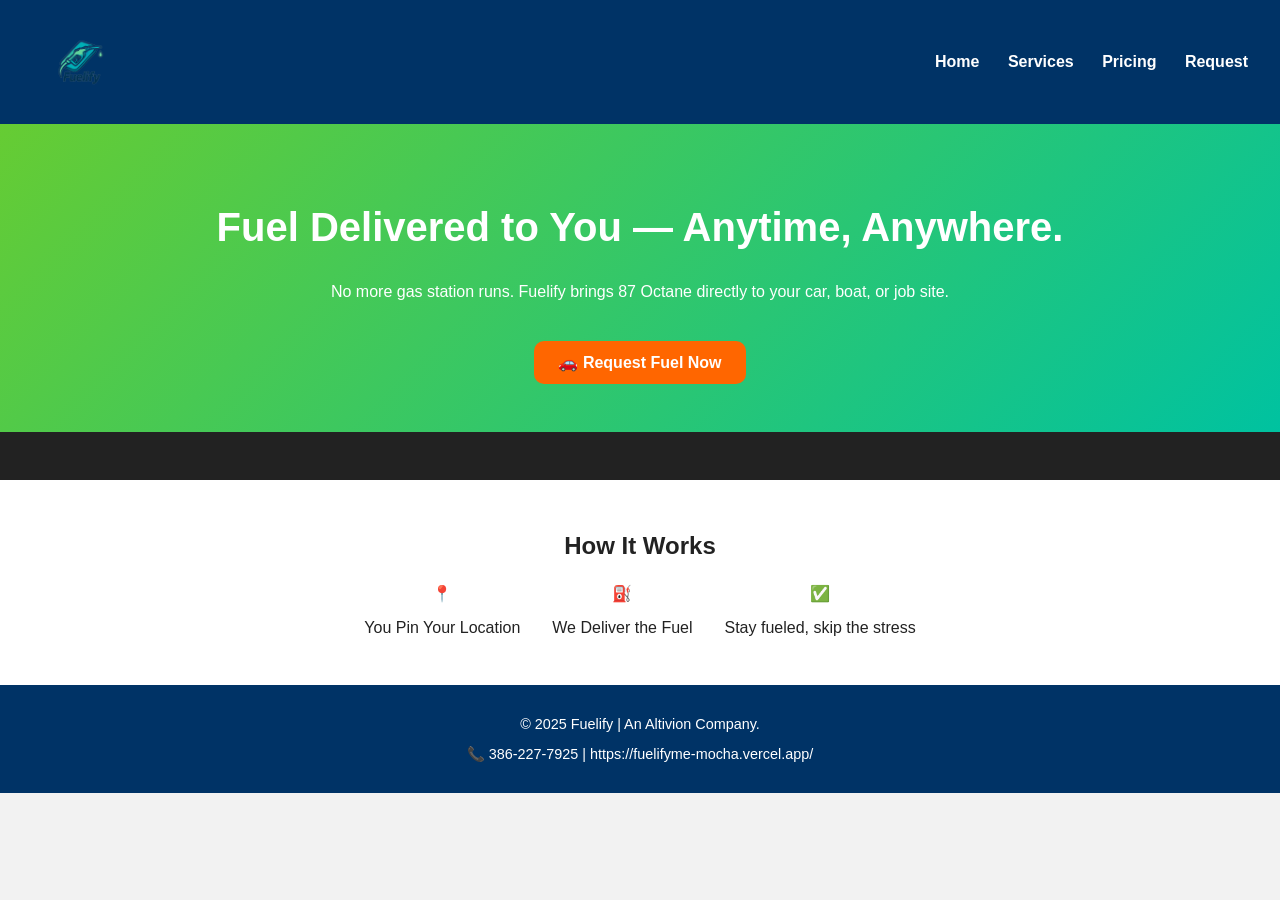
<file: index.html>
<!DOCTYPE html>
<html lang="en">
<head>
  <meta charset="UTF-8" />
  <meta name="viewport" content="width=device-width, initial-scale=1.0" />
  <title>Fuelify – Mobile Fuel Delivery</title>
  <link rel="stylesheet" href="styles.css" />
</head>
<body>
  <header>
    <img src="assets/logo.png" alt="Fuelify Logo" class="logo">
    <nav>
      <a href="index.html">Home</a>
      <a href="services.html">Services</a>
      <a href="pricing.html">Pricing</a>
      <a href="contact.html">Request</a>
    </nav>
  </header>
  <section class="hero">
  <h1>Fuel Delivered to You — Anytime, Anywhere.</h1>
  <p>No more gas station runs. Fuelify brings 87 Octane directly to your car, boat, or job site.</p>
  <a href="contact.html" class="cta">🚗 Request Fuel Now</a>
</section>
 <div class="promo-banner">
  <div class="scroll-text">🚛 MAY SAVINGS: Get $5 off your first delivery with code MAYFUEL5. Offer ends May 31.</div>
</div>

  <section class="how-it-works">
    <h2>How It Works</h2>
    <div class="steps">
      <div><span>📍</span><p>You Pin Your Location</p></div>
      <div><span>⛽</span><p>We Deliver the Fuel</p></div>
      <div><span>✅</span><p>Stay fueled, skip the stress</p></div>
    </div>
  </section>
  <footer>
    <p>© 2025 Fuelify | An Altivion Company.</p>
    <p>📞 386-227-7925 | https://fuelifyme-mocha.vercel.app/</p>
  </footer>
</body>
</html>
</file>
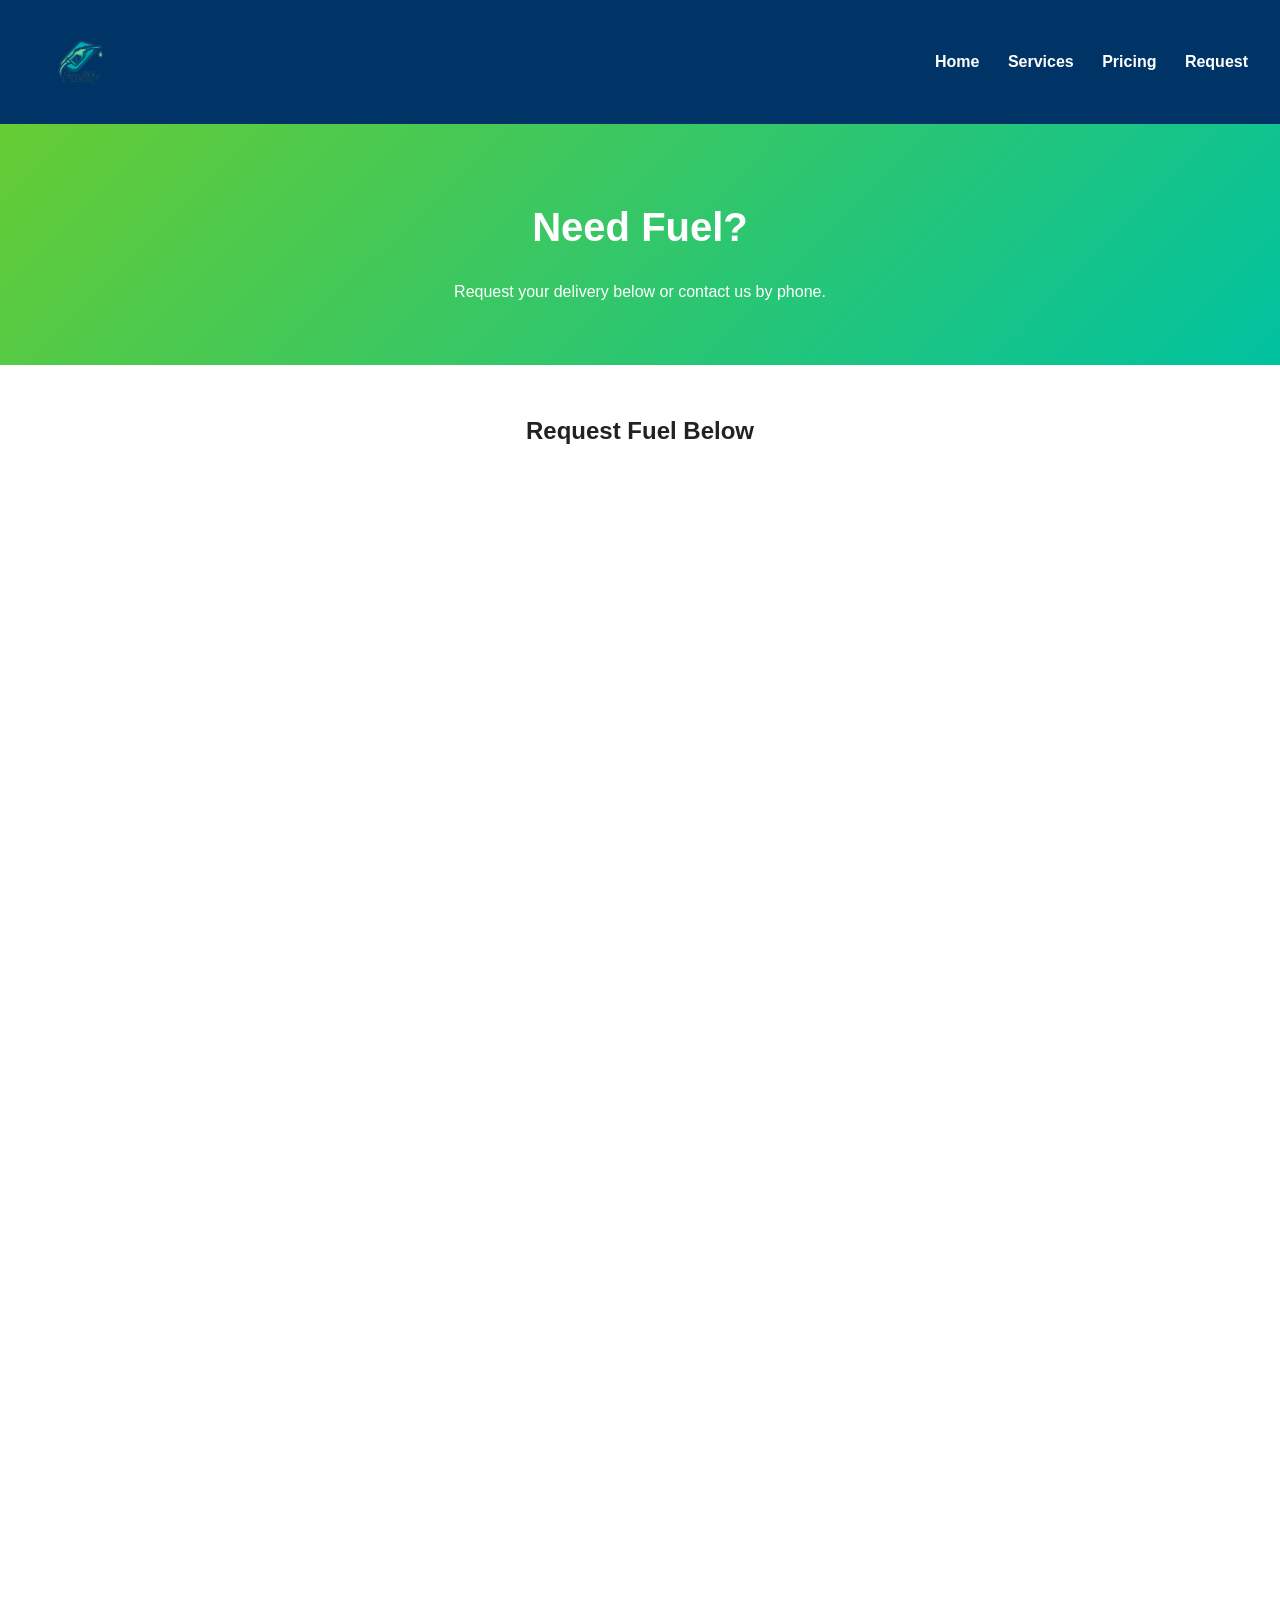
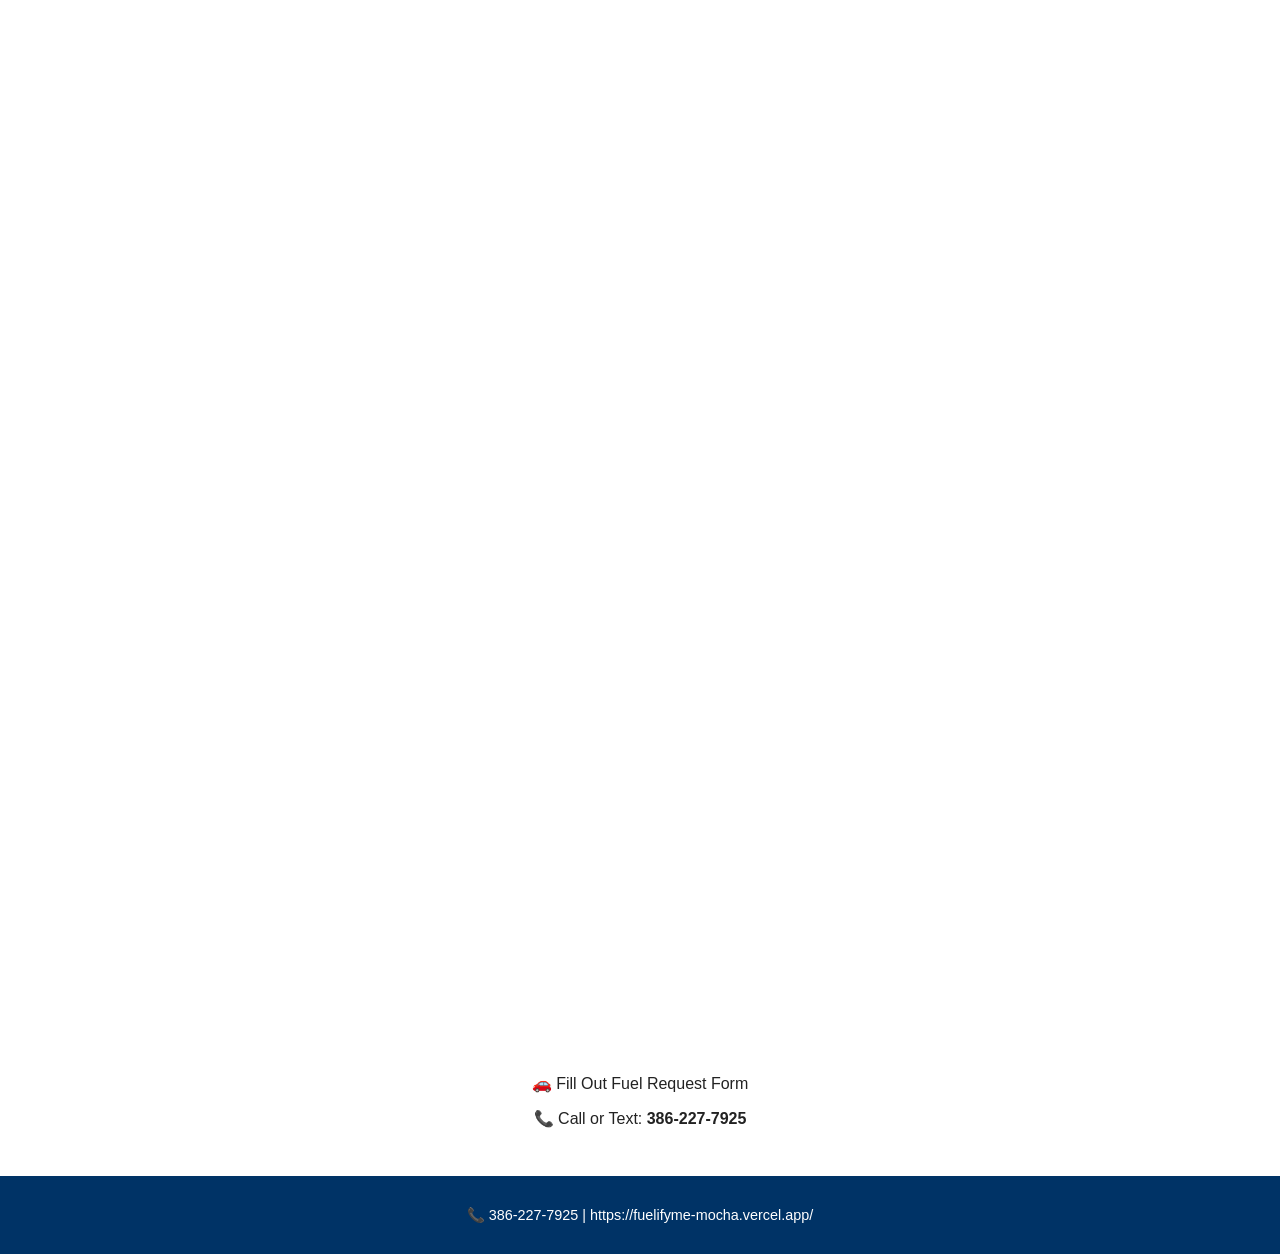
<file: contact.html>
<!DOCTYPE html>
<html lang="en">
<head>
  <meta charset="UTF-8" />
  <meta name="viewport" content="width=device-width, initial-scale=1.0" />
  <title>Fuelify – Request Fuel</title>
  <link rel="stylesheet" href="styles.css" />
</head>
<body>
  <header>
    <img src="assets/logo.png" alt="Fuelify Logo" class="logo">
    <nav>
      <a href="index.html">Home</a>
      <a href="services.html">Services</a>
      <a href="pricing.html">Pricing</a>
      <a href="contact.html">Request</a>
    </nav>
  </header>
  <section class="hero">
    <h1>Need Fuel?</h1>
    <p>Request your delivery below or contact us by phone.</p>
  </section>
  <section class="how-it-works">
    <p><section class="form-section">
  <h2>Request Fuel Below</h2>
  <iframe src="https://docs.google.com/forms/d/e/1FAIpQLSdeYKg0gjrMtNtMF6NvayK4Tng0oVUHDY_ZM8dS_92VjSq_UQ/viewform?embedded=true" 
         width="640" 
         height="2205" 
         frameborder="0" 
         marginheight="0" 
         marginwidth="0">
      Loading…</iframe>
</section> 🚗 Fill Out Fuel Request Form</a></p>
    <p>📞 Call or Text: <strong>386-227-7925</strong></p>
  </section>
  <footer>
    <p>📞 386-227-7925 | https://fuelifyme-mocha.vercel.app/</p>
  </footer>
</body>
</html>
</file>
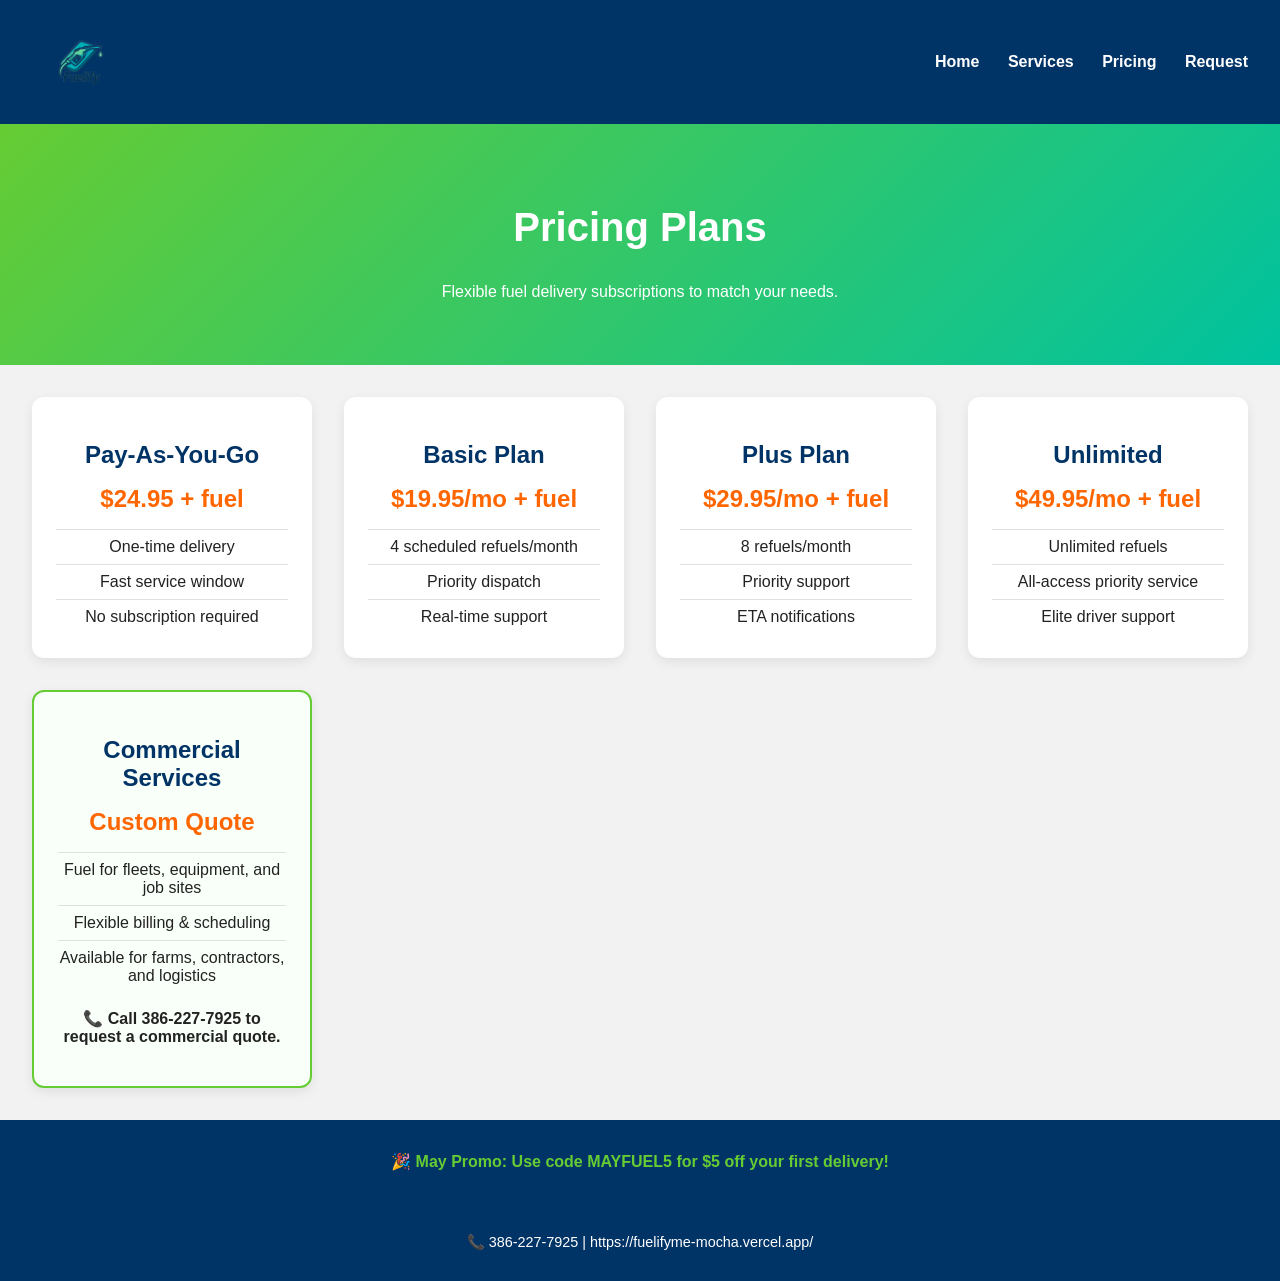
<file: pricing.html>
<!DOCTYPE html>
<html lang="en">
<head>
  <meta charset="UTF-8" />
  <meta name="viewport" content="width=device-width, initial-scale=1.0" />
  <title>Fuelify – Pricing</title>
  <link rel="stylesheet" href="styles.css" />
</head>
<body>
  <header>
    <img src="assets/logo.png" alt="Fuelify Logo" class="logo">
    <nav>
      <a href="index.html">Home</a>
      <a href="services.html">Services</a>
      <a href="pricing.html">Pricing</a>
      <a href="contact.html">Request</a>
    </nav>
  </header>

  <section class="hero">
    <h1>Pricing Plans</h1>
    <p>Flexible fuel delivery subscriptions to match your needs.</p>
  </section>

  <section class="pricing-grid">
    <div class="price-card">
      <h2>Pay-As-You-Go</h2>
      <p class="price">$24.95 + fuel</p>
      <ul>
        <li>One-time delivery</li>
        <li>Fast service window</li>
        <li>No subscription required</li>
      </ul>
    </div>
    <div class="price-card">
      <h2>Basic Plan</h2>
      <p class="price">$19.95/mo + fuel</p>
      <ul>
        <li>4 scheduled refuels/month</li>
        <li>Priority dispatch</li>
        <li>Real-time support</li>
      </ul>
    </div>
    <div class="price-card">
      <h2>Plus Plan</h2>
      <p class="price">$29.95/mo + fuel</p>
      <ul>
        <li>8 refuels/month</li>
        <li>Priority support</li>
        <li>ETA notifications</li>
      </ul>
    </div>
    <div class="price-card">
      <h2>Unlimited</h2>
      <p class="price">$49.95/mo + fuel</p>
      <ul>
        <li>Unlimited refuels</li>
        <li>All-access priority service</li>
        <li>Elite driver support</li>
      </ul>
    </div>
    <div class="price-card commercial-card">
  <h2>Commercial Services</h2>
  <p class="price">Custom Quote</p>
  <ul>
    <li>Fuel for fleets, equipment, and job sites</li>
    <li>Flexible billing & scheduling</li>
    <li>Available for farms, contractors, and logistics</li>
  </ul>
  <p><strong>📞 Call 386-227-7925 to request a commercial quote.</strong></p>
</div>
</section>

  <section class="promo-note">
    <p><strong>🎉 May Promo:</strong> Use code <strong>MAYFUEL5</strong> for $5 off your first delivery!</p>
  </section>

  <footer>
    <p>📞 386-227-7925 | https://fuelifyme-mocha.vercel.app/</p>
  </footer>
</body>
</html>
</file>
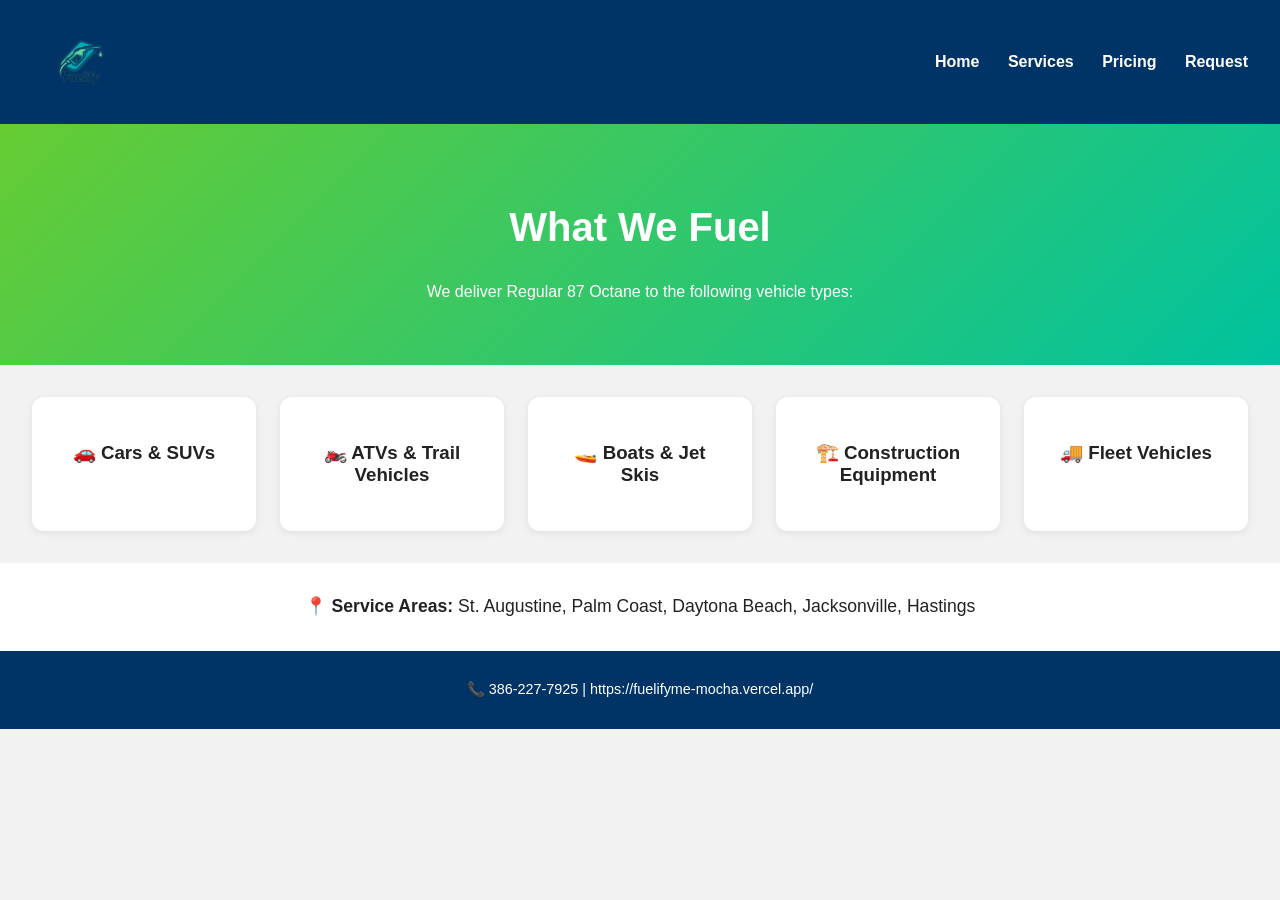
<file: services.html>
<!DOCTYPE html>
<html lang="en">
<head>
  <meta charset="UTF-8" />
  <meta name="viewport" content="width=device-width, initial-scale=1.0" />
  <title>Fuelify – Services</title>
  <link rel="stylesheet" href="styles.css" />
</head>
<body>
  <header>
    <img src="assets/logo.png" alt="Fuelify Logo" class="logo">
    <nav>
      <a href="index.html">Home</a>
      <a href="services.html">Services</a>
      <a href="pricing.html">Pricing</a>
      <a href="contact.html">Request</a>
    </nav>
  </header>
  <section class="hero">
    <h1>What We Fuel</h1>
    <p>We deliver Regular 87 Octane to the following vehicle types:</p>
  </section>
  <section class="service-grid">
  <div class="card">
    <h3>🚗 Cars & SUVs</h3>
  </div>
  <div class="card">
    <h3>🏍️ ATVs & Trail Vehicles</h3>
  </div>
  <div class="card">
    <h3>🚤 Boats & Jet Skis</h3>
  </div>
  <div class="card">
    <h3>🏗️ Construction Equipment</h3>
  </div>
  <div class="card">
    <h3>🚚 Fleet Vehicles</h3>
  </div>
</section>

<section class="service-areas">
  <p><strong>📍 Service Areas:</strong> St. Augustine, Palm Coast, Daytona Beach, Jacksonville, Hastings</p>
</section>
  <footer>
    <p>📞 386-227-7925 | https://fuelifyme-mocha.vercel.app/</p>
  </footer>
</body>
</html>
</file>
<file: styles.css>
body {
  margin: 0;
  font-family: 'Segoe UI', sans-serif;
  background: #F2F2F2;
  color: #222;
}
.logo { height: 60px; margin: 1rem; }
header {
  background: #003366; color: white;
  display: flex; justify-content: space-between;
  align-items: center; padding: 1rem 2rem;
}
nav a {
  color: white; margin-left: 1.5rem;
  text-decoration: none; font-weight: bold;
}
.hero {
  text-align: center; padding: 3rem 1rem;
  background: linear-gradient(135deg, #66CC33, #00C2A0);
  color: white;
}
.hero h1 { font-size: 2.5rem; }
.hero .cta {
  display: inline-block; margin-top: 1.5rem;
  background: #FF6600; color: white;
  padding: 0.75rem 1.5rem; text-decoration: none;
  border-radius: 10px; font-weight: bold;
}
.promo-banner {
  overflow: hidden;
  background: #222;
  height: 3rem;
  position: relative;
  color: #66CC33;
  display: flex;
  align-items: center;
  font-size: 1.1rem;
  font-weight: bold;
}

.scroll-text {
  white-space: nowrap;
  display: inline-block;
  padding-left: 100%;
  animation: scroll-left 15s linear infinite;
}

@keyframes scroll-left {
  0% {
    transform: translateX(0);
  }
  100% {
    transform: translateX(-100%);
  }
}


/* -- Pricing -- */
.pricing-grid {
  display: grid;
  grid-template-columns: repeat(auto-fit, minmax(240px, 1fr));
  gap: 2rem;
  padding: 2rem;
  background: #f2f2f2;
}

.price-card {
  background: #ffffff;
  border-radius: 12px;
  padding: 1.5rem;
  box-shadow: 0 4px 12px rgba(0,0,0,0.08);
  transition: transform 0.3s ease, box-shadow 0.3s ease;
  text-align: center;
}

.price-card:hover {
  transform: translateY(-5px);
  box-shadow: 0 8px 20px rgba(0,0,0,0.15);
}

.price-card h2 {
  margin-bottom: 0.5rem;
  color: #003366;
}

.price-card .price {
  font-size: 1.5rem;
  color: #FF6600;
  font-weight: bold;
  margin: 1rem 0;
}

.price-card ul {
  list-style-type: none;
  padding: 0;
  margin: 0;
}

.price-card ul li {
  padding: 0.5rem 0;
  border-top: 1px solid #e0e0e0;
}

.promo-note {
  background: #003366;
  color: #66CC33;
  text-align: center;
  padding: 1rem;
  font-weight: bold;
}

.commercial-card {
  border: 2px solid #66CC33;
  background-color: #f9fff9;
}


/* -- Services -- */
.service-grid {
  display: grid;
  grid-template-columns: repeat(auto-fit, minmax(220px, 1fr));
  gap: 1.5rem;
  padding: 2rem;
  background: #f2f2f2;
}

.card {
  background: white;
  border-radius: 12px;
  box-shadow: 0 2px 8px rgba(0,0,0,0.08);
  padding: 1.5rem;
  text-align: center;
  transition: transform 0.3s ease, box-shadow 0.3s ease, border 0.3s ease;
  border: 2px solid transparent;
  cursor: pointer;
}

.card:hover {
  transform: translateY(-6px);
  box-shadow: 0 6px 24px rgba(0, 0, 0, 0.1);
  border: 2px solid #66CC33; /* Bright lime green border on hover */
}

.service-areas {
  text-align: center;
  padding: 1rem;
  font-size: 1.1rem;
  background: #fff;
}

.how-it-works {
  background: white; padding: 2rem; text-align: center;
}
.how-it-works .steps {
  display: flex; justify-content: center;
  gap: 2rem; margin-top: 1.5rem;
}
.how-it-works .steps div { max-width: 200px; }
footer {
  background: #003366; color: white;
  text-align: center; padding: 1rem;
  font-size: 0.9rem;
}
</file>
